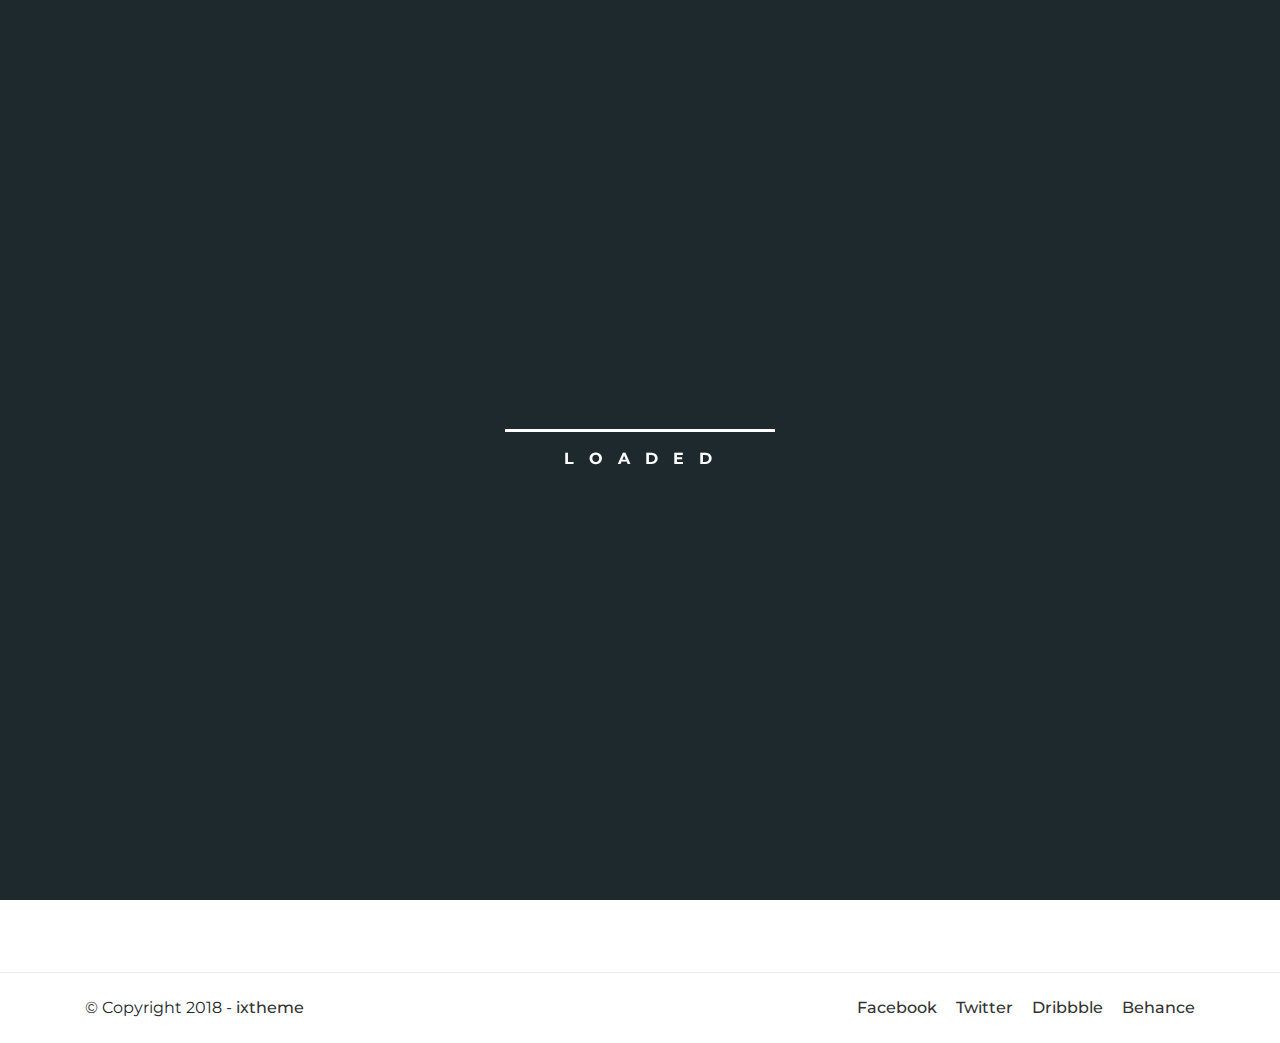
<file: all_blogs.html>
<!DOCTYPE html>
<html lang="en">

<!-- Added by HTTrack --><meta http-equiv="content-type" content="text/html;charset=UTF-8" /><!-- /Added by HTTrack -->
<head>
    <!-- Required meta tags -->
    <meta charset="utf-8">
    <meta name="viewport" content="width=device-width, initial-scale=1, shrink-to-fit=no">
    <meta name="description" content="qrop - Creative Personal Portfolio Template.">
    <meta name="keywords" content="Portfolio, Personal, Creative, Qrop, Html Template, Portfolio Template">
    <meta name="author" content="ixTheme">
    <meta http-equiv="x-ua-compatible" content="ie=edge">

    <!-- favicon -->
    <link rel="icon" type="image/png" href="img/favicon.png" />
    <!-- title -->
    <title>qrop - Creative Personal Portfolio Template.</title>
    <!-- =====================================
    ============   ALL CSS HERE   ============
    ====================================== -->
    <!-- Bootstrap CSS -->
    <link rel="stylesheet" href="css/bootstrap.min.css">
    <!-- Mobiriseicons-icons -->
    <link rel="stylesheet" href="css/mobiriseicons.css">
    <!-- Animated-headline -->
    <link rel="stylesheet" href="css/animated-headline.css">
    <!-- MagnificPopup CSS -->
    <link rel="stylesheet" href="css/magnific-popup.css">
    <!-- OwlCarousel CSS -->
    <link rel="stylesheet" href="css/owl.carousel.min.css">
    <!-- Common CSS -->
    <link rel="stylesheet" href="css/common.css">
    <!-- Style CSS -->
    <link rel="stylesheet" href="css/style.css">
    <!-- Responsive CSS -->
    <link rel="stylesheet" href="css/responsive.css">
</head>

<body>
    <!-- begin of preloader -->
    <div class="preloader">
        <div class="line_loader"></div>
        <p>loading</p>
    </div>
    <div class="overlay2"></div>
    <div class="overlay"></div>
    <!-- end of preloader -->

    <!-- begin of main wrapper -->
    <div id="page_top" class="qrop_main">
        <!-- begin of intro wrapper -->
        <div class="qrop_intro_wrap">

            <!-- begin of navbar -->
            <nav>
                <div class="container">
                    <div class="row">
                        <div class="col-lg-9 col-md-6 col-5">
                            <!-- logo -->
                            <a href='index.html'><img class="logo" src="img/logo.png" alt="logo"></a>

                            <ul id="menu">
                                <li><a href='index.html'>about</a></li>
                                <li><a href='index.html'>services</a></li>
                                <li><a href='index.html'>works</a></li>
                                <li><a href='index.html'>blogs</a></li>
                                <li><a href='index.html'>testimonial</a></li>
                                <li class="d-none"><a href='index.html'>say hello</a></li>
                            </ul>
                        </div>
                        <div class="col-lg-3 col-md-6 col-7 text-right">
                            <a class='qrop_btn' href='index.html'>Say Hello</a>

                            <!-- mobile menu button -->
                            <div class="mobile_menu_btn">
                                <span class="mbri-menu"></span>
                            </div>
                        </div>
                    </div>
                </div>
            </nav>
            <!-- end of navbar -->
        </div>
        <!-- end of intro wrapper -->

        <!-- begin of blogs wrapper -->
        <div id="qrop_blogs" class="qrop_blogs section_single_padding">
            <div class="container">
                <div class="row">
                    <div class="col-md-3">
                        <h2 class="section_title">
                            <span>All</span><br>
                            <span>Blogs</span>
                        </h2>
                    </div>
                    <div class="col-md-9">
                        <div class="row">
                            <!-- blog single item -->
                            <div class="col-lg-4 col-md-6">
                                <div class="blog_item mb-40">
                                    <div class="blog_img">
                                        <img class="img-fluid" src="img/blog_01.jpg" alt="">
                                    </div>
                                    <div class="blog_item_info">
                                        <h4>Lorem sit amet consec tetur adipisi cinge.</h4>
                                        <p>A ignismos veniam nihil conse quatur sit moltia maiores sint.</p>
                                        <a href='blog_single.html'>Read More</a>
                                    </div>
                                </div>
                            </div>
                            
                            <!-- blog single item -->
                            <div class="col-lg-4 col-md-6">
                                <div class="blog_item mb-40">
                                    <div class="blog_img">
                                        <img class="img-fluid" src="img/blog_02.jpg" alt="">
                                    </div>
                                    <div class="blog_item_info">
                                        <h4>Pagni oerspin ciatinse veniet elid bendi.</h4>
                                        <p>It's a nissimos ectetur adipisi cinge mollitia maiores sint.</p>
                                        <a href='blog_single.html'>Read More</a>
                                    </div>
                                </div>
                            </div>
                            
                            <!-- blog single item -->
                            <div class="col-lg-4 col-md-6">
                                <div class="blog_item mb-40">
                                    <div class="blog_img">
                                        <img class="img-fluid" src="img/blog_03.jpg" alt="">
                                    </div>
                                    <div class="blog_item_info">
                                        <h4>Necessitati sit busaneo voluptas amit auto.</h4>
                                        <p>It is gsimos veniam nihil conse quatur sit mollitia maies sint.</p>
                                        <a href='blog_single.html'>Read More</a>
                                    </div>
                                </div>
                            </div>

                            <!-- blog single item -->
                            <div class="col-lg-4 col-md-6">
                                <div class="blog_item mb-40">
                                    <div class="blog_img">
                                        <img class="img-fluid" src="img/blog_04.jpg" alt="">
                                    </div>
                                    <div class="blog_item_info">
                                        <h4>Lorem sit amet consec tetur adipisi cinge.</h4>
                                        <p>A ignismos veniam nihil conse quatur sit moltia maiores sint.</p>
                                        <a href='blog_single.html'>Read More</a>
                                    </div>
                                </div>
                            </div>
                            
                            <!-- blog single item -->
                            <div class="col-lg-4 col-md-6">
                                <div class="blog_item mb-40">
                                    <div class="blog_img">
                                        <img class="img-fluid" src="img/blog_05.jpg" alt="">
                                    </div>
                                    <div class="blog_item_info">
                                        <h4>Pagni oerspin ciatinse veniet elid bendi.</h4>
                                        <p>It's a nissimos ectetur adipisi cinge mollitia maiores sint.</p>
                                        <a href='blog_single.html'>Read More</a>
                                    </div>
                                </div>
                            </div>
                            
                            <!-- blog single item -->
                            <div class="col-lg-4 col-md-6">
                                <div class="blog_item mb-40">
                                    <div class="blog_img">
                                        <img class="img-fluid" src="img/blog_06.jpg" alt="">
                                    </div>
                                    <div class="blog_item_info">
                                        <h4>Necessitati sit busaneo voluptas amit auto.</h4>
                                        <p>It is gsimos veniam nihil conse quatur sit mollitia maies sint.</p>
                                        <a href='blog_single.html'>Read More</a>
                                    </div>
                                </div>
                            </div>
                        </div>
                    </div>
                </div>
            </div>
        </div>
        <!-- end of blogs wrapper -->

        <!-- begin of footer -->
        <footer>
            <div class="container">
                <div class="row">
                    <div class="col-md-5 col-sm-12">
                        <p>&copy; Copyright 2018 - <a href="https://themeforest.net/user/ixtheme" target="_blank">ixtheme</a></p>
                    </div>
                    <div class="col-md-7 col-sm-12">
                        <ul class="footer_nav">
                            <li><a href="#">Facebook</a></li>
                            <li><a href="#">Twitter</a></li>
                            <li><a href="#">Dribbble</a></li>
                            <li><a href="#">Behance</a></li>
                        </ul>
                    </div>
                </div>
            </div>
        </footer>
        <!-- end of footer -->

    </div>
    <!-- end of main wrapper -->


    <!-- =====================================
    ============   ALL JS HERE   ============
    ====================================== -->
    <!-- jQuery JS -->
    <script src="js/jquery-3.3.1.min.js"></script>
    <!-- Plugins JS -->
    <script src="js/plugins.js"></script>
    <!-- Main JS -->
    <script src="js/main.js"></script>
</body>

</html>
</file>
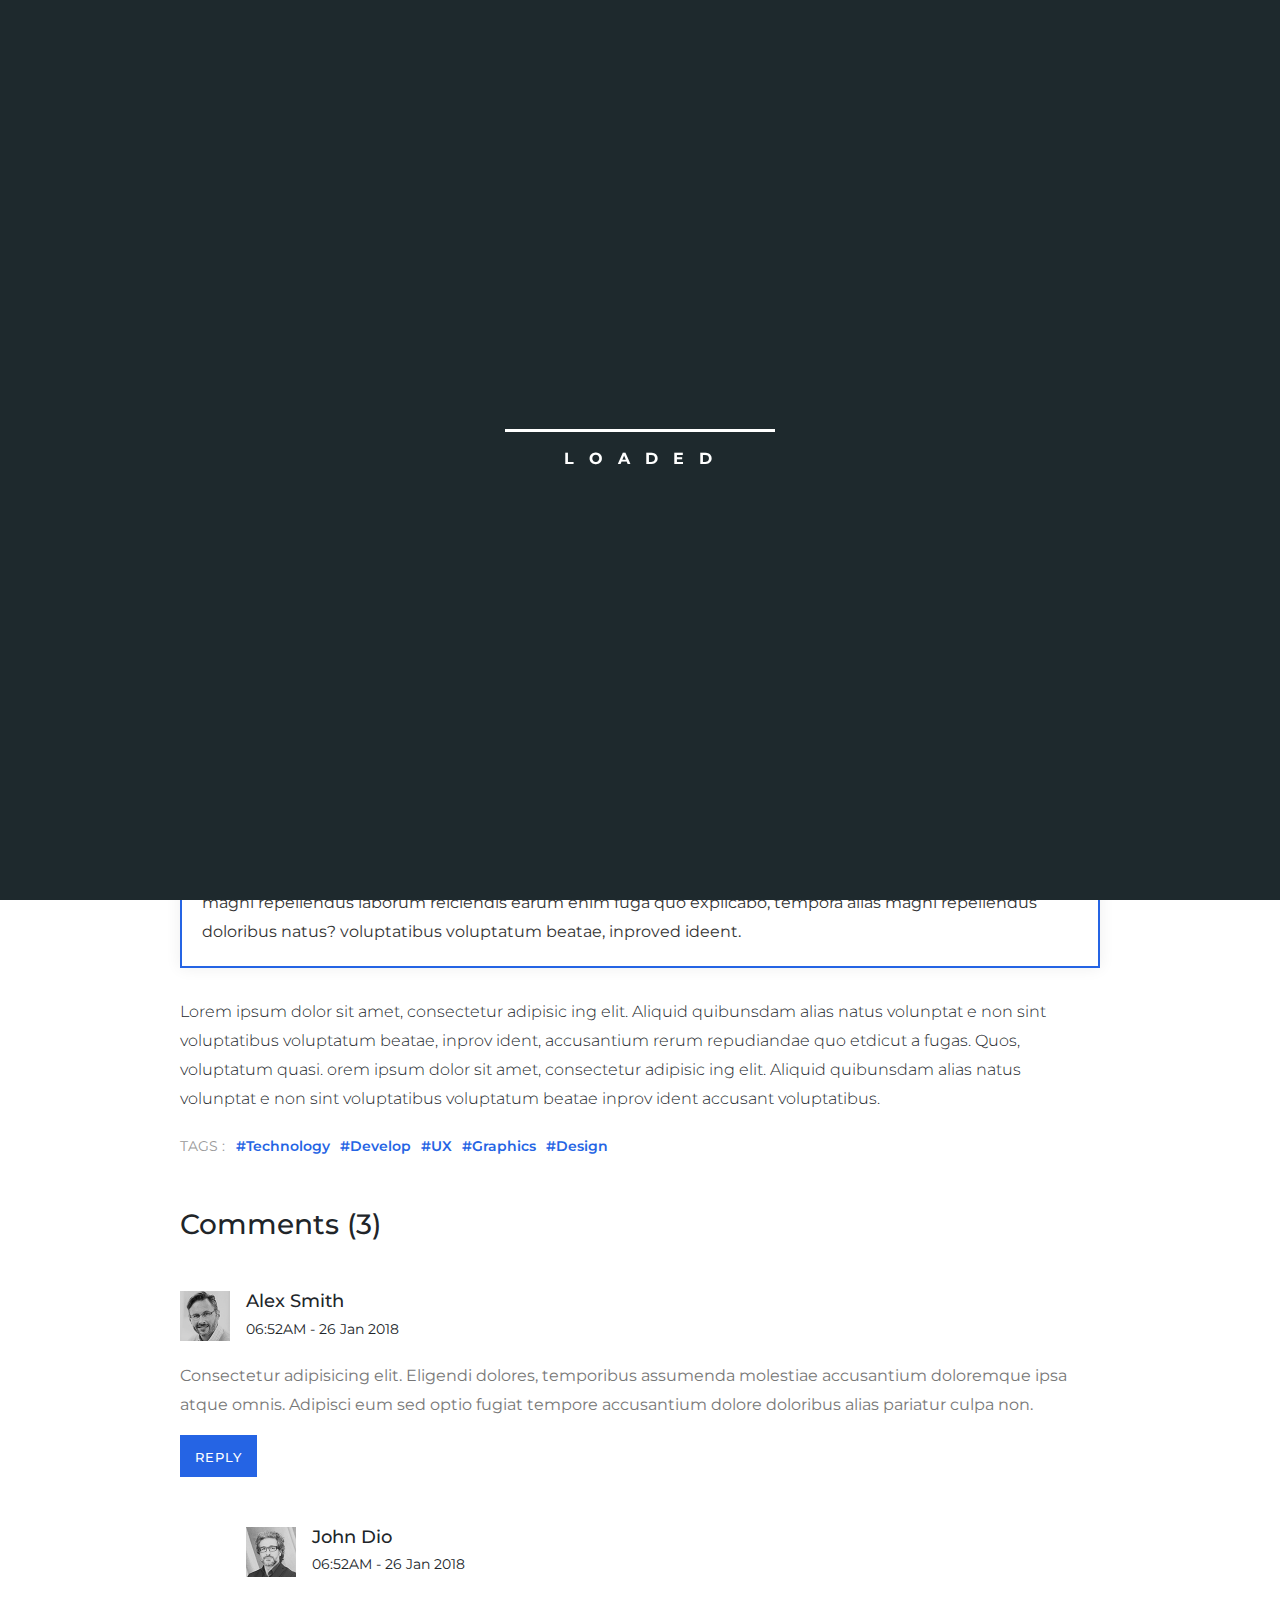
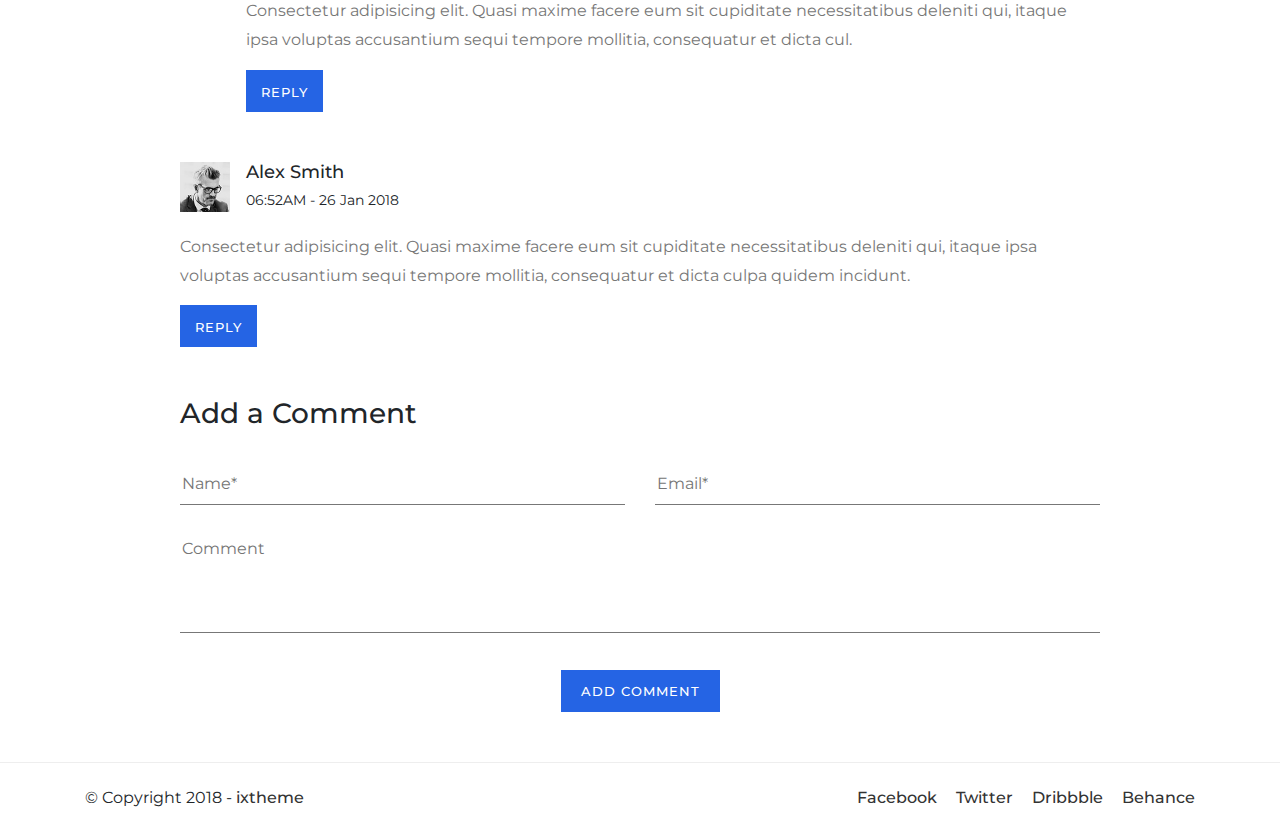
<file: blog_single.html>
<!DOCTYPE html>
<html lang="en">

<!-- Added by HTTrack --><meta http-equiv="content-type" content="text/html;charset=UTF-8" /><!-- /Added by HTTrack -->
<head>
    <!-- Required meta tags -->
    <meta charset="utf-8">
    <meta name="viewport" content="width=device-width, initial-scale=1, shrink-to-fit=no">
    <meta name="description" content="qrop - Creative Personal Portfolio Template.">
    <meta name="keywords" content="Portfolio, Personal, Creative, Qrop, Html Template, Portfolio Template">
    <meta name="author" content="ixTheme">
    <meta http-equiv="x-ua-compatible" content="ie=edge">

    <!-- favicon -->
    <link rel="icon" type="image/png" href="img/favicon.png" />
    <!-- title -->
    <title>qrop - Creative Personal Portfolio Template.</title>
    <!-- =====================================
    ============   ALL CSS HERE   ============
    ====================================== -->
    <!-- Bootstrap CSS -->
    <link rel="stylesheet" href="css/bootstrap.min.css">
    <!-- Mobiriseicons-icons -->
    <link rel="stylesheet" href="css/mobiriseicons.css">
    <!-- Animate CSS -->
    <link rel="stylesheet" href="css/animate.min.css">
    <!-- Animated-headline -->
    <link rel="stylesheet" href="css/animated-headline.css">
    <!-- MagnificPopup CSS -->
    <link rel="stylesheet" href="css/magnific-popup.css">
    <!-- OwlCarousel CSS -->
    <link rel="stylesheet" href="css/owl.carousel.min.css">
    <!-- Common CSS -->
    <link rel="stylesheet" href="css/common.css">
    <!-- Style CSS -->
    <link rel="stylesheet" href="css/style.css">
    <!-- Responsive CSS -->
    <link rel="stylesheet" href="css/responsive.css">
</head>

<body>
    <!-- begin of preloader -->
    <div class="preloader">
        <div class="line_loader"></div>
        <p>loading</p>
    </div>
    <div class="overlay2"></div>
    <div class="overlay"></div>
    <!-- end of preloader -->

    <!-- begin of main wrapper -->
    <div id="page_top" class="qrop_main">
        <!-- begin of intro wrapper -->
        <div class="qrop_intro_wrap">

            <!-- begin of navbar -->
            <nav>
                <div class="container">
                    <div class="row">
                        <div class="col-lg-9 col-md-6 col-5">
                            <!-- logo -->
                            <a href='index.html'><img class="logo" src="img/logo.png" alt="logo"></a>

                            <ul id="menu">
                                <li><a href='index.html'>about</a></li>
                                <li><a href='index.html'>services</a></li>
                                <li><a href='index.html'>works</a></li>
                                <li><a href='index.html'>blogs</a></li>
                                <li><a href='index.html'>testimonial</a></li>
                                <li class="d-none"><a href='index.html'>say hello</a></li>
                            </ul>
                        </div>
                        <div class="col-lg-3 col-md-6 col-7 text-right">
                            <a class='qrop_btn' href='index.html'>Say Hello</a>

                            <!-- mobile menu button -->
                            <div class="mobile_menu_btn">
                                <span class="mbri-menu"></span>
                            </div>
                        </div>
                    </div>
                </div>
            </nav>
            <!-- end of navbar -->
        </div>
        <!-- end of intro wrapper -->

        <!-- begin of blogs wrapper -->
        <div id="qrop_blogs" class="qrop_blogs section_single_padding">
            <div class="single_blog_details">
                <div class="container">
                    <div class="row justify-content-center">
                        <div class="col-lg-10 col-md-12">
                            <h2 class="single_blog_title">Nam ipsum cumque tenetur incidunt erendis.</h2>
                            <div class="blog_info">
                                <p><span class="mbri-file"></span>Technology</p>
                                <p><span class="mbri-chat"></span>3 Comments</p>
                            </div>
                        </div>
                    </div>
                </div>
                <div class="container">
                    <div class="row justify-content-center">
                        <div class="col-lg-10 col-md-12">
                            <img class="blog_single_img img-fluid" src="img/blog_single.jpg" alt="">
                        </div>
                    </div>
                </div>
                <div class="container">
                    <div class="row justify-content-center">
                        <div class="col-lg-10 col-md-12">
                            <div class="single_blog_details">
                                <p class="blog_text_head">Mona ipsum dolor sit amet consectetur adipisicing elit. Itaque est asperiores numquam earum maxime cum. Earum itaque quos tempora numquam, adipisci doloribus voluptatem accusamus, sit ducimus quis quibusdam eum aspernatur! consectetur adipisicing elit. Nam ipsum quis, cumque tenetur incidunt perferendis architecto. Ipsam tempora fugit quae nesciunt dignissimo.</p>
                                <p class="blog_text_block">Consectetur adipisicing elit. Debitis, dolorum sint voluptatibus pariatur minima nisi minus dicta tempora alias magni repellendus laborum reiciendis earum enim fuga quo explicabo, tempora alias magni repellendus doloribus natus? voluptatibus voluptatum beatae, inproved ideent.</p>
                                <p class="font-weight-light">Lorem ipsum dolor sit amet, consectetur adipisic ing elit. Aliquid quibunsdam alias natus volunptat e non sint voluptatibus voluptatum beatae, inprov ident, accusantium rerum repudiandae quo etdicut a fugas. Quos, voluptatum quasi. orem ipsum dolor sit amet, consectetur adipisic ing elit. Aliquid quibunsdam alias natus volunptat e non sint voluptatibus voluptatum beatae inprov ident accusant voluptatibus.</p>
                                <div class="blog_tags">
                                    <ul>
                                        <li>Tags :</li>
                                        <li><a href="#">#Technology</a></li>
                                        <li><a href="#">#Develop</a></li>
                                        <li><a href="#">#UX</a></li>
                                        <li><a href="#">#Graphics</a></li>
                                        <li><a href="#">#Design</a></li>
                                    </ul>
                                </div>
                                <div class="blog_comments">
                                    <h3>Comments (3)</h3>
                                    <div class="media">
                                        <img class="mr-3" src="img/blog_user_01.jpg" alt="">
                                        <div class="media-body">
                                            <h5 class="comment_author">Alex Smith</h5>
                                            <p class="comment_info">06:52AM - 26 Jan 2018</p>
                                            <p class="full_comment">Consectetur adipisicing elit. Eligendi dolores, temporibus assumenda molestiae accusantium doloremque ipsa atque omnis. Adipisci eum sed optio fugiat tempore accusantium dolore doloribus alias pariatur culpa non.
                                                <br> <a class="qrop_btn" href="#">Reply</a>
                                            </p>
        
                                            <div class="media">
                                                <img class="mr-3" src="img/blog_user_02.jpg" alt="">
                                                <div class="media-body">
                                                    <h5 class="comment_author">John Dio</h5>
                                                    <p class="comment_info">06:52AM - 26 Jan 2018</p>
                                                    <p class="full_comment">Consectetur adipisicing elit. Quasi maxime facere eum sit cupiditate necessitatibus deleniti qui, itaque ipsa voluptas accusantium sequi tempore mollitia, consequatur et dicta cul.
                                                        <br> <a class="qrop_btn" href="#">Reply</a>
                                                    </p>
                                                </div>
                                            </div>
                                        </div>
                                    </div>
                                    <div class="media">
                                        <img class="mr-3" src="img/blog_user_03.jpg" alt="">
                                        <div class="media-body">
                                            <h5 class="comment_author">Alex Smith</h5>
                                            <p class="comment_info">06:52AM - 26 Jan 2018</p>
                                            <p class="full_comment">Consectetur adipisicing elit. Quasi maxime facere eum sit cupiditate necessitatibus deleniti qui, itaque ipsa voluptas accusantium sequi tempore mollitia, consequatur et dicta culpa quidem incidunt.
                                                <br> <a class="qrop_btn" href="#">Reply</a>
                                            </p>
                                        </div>
                                    </div>
                                </div>
                                <div class="blog_comments">
                                    <h3>Add a Comment</h3>

                                    <div class="space-40"></div>

                                    <form action="#">
                                        <div class="row">
                                            <div class="col-md-6">
                                                <input class="input_fild" type="text" name="name" placeholder="Name*">
                                            </div>
                                            <div class="col-md-6">
                                                <input class="input_fild" type="email" name="email" placeholder="Email*">
                                            </div>
                                            <div class="col-md-12">
                                                <textarea class="input_fild" name="comment" placeholder="Comment"></textarea>
                                            </div>
                                            <div class="col-md-12 text-center">
                                                <button class="qrop_btn">Add Comment <span class="ti-angle-right"></span></button>
                                            </div>
                                        </div>
                                    </form>
                                </div>
                            </div>
                        </div>
                    </div>
                </div>
            </div>
        </div>
        <!-- end of blogs wrapper -->

        <!-- begin of footer -->
        <footer>
            <div class="container">
                <div class="row">
                    <div class="col-md-5 col-sm-12">
                        <p>&copy; Copyright 2018 - <a href="https://themeforest.net/user/ixtheme" target="_blank">ixtheme</a></p>
                    </div>
                    <div class="col-md-7 col-sm-12">
                        <ul class="footer_nav">
                            <li><a href="#">Facebook</a></li>
                            <li><a href="#">Twitter</a></li>
                            <li><a href="#">Dribbble</a></li>
                            <li><a href="#">Behance</a></li>
                        </ul>
                    </div>
                </div>
            </div>
        </footer>
        <!-- end of footer -->

    </div>
    <!-- end of main wrapper -->


    <!-- =====================================
    ============   ALL JS HERE   ============
    ====================================== -->
    <!-- jQuery JS -->
    <script src="js/jquery-3.3.1.min.js"></script>
    <!-- Plugins JS -->
    <script src="js/plugins.js"></script>
    <!-- Main JS -->
    <script src="js/main.js"></script>
</body>

</html>
</file>
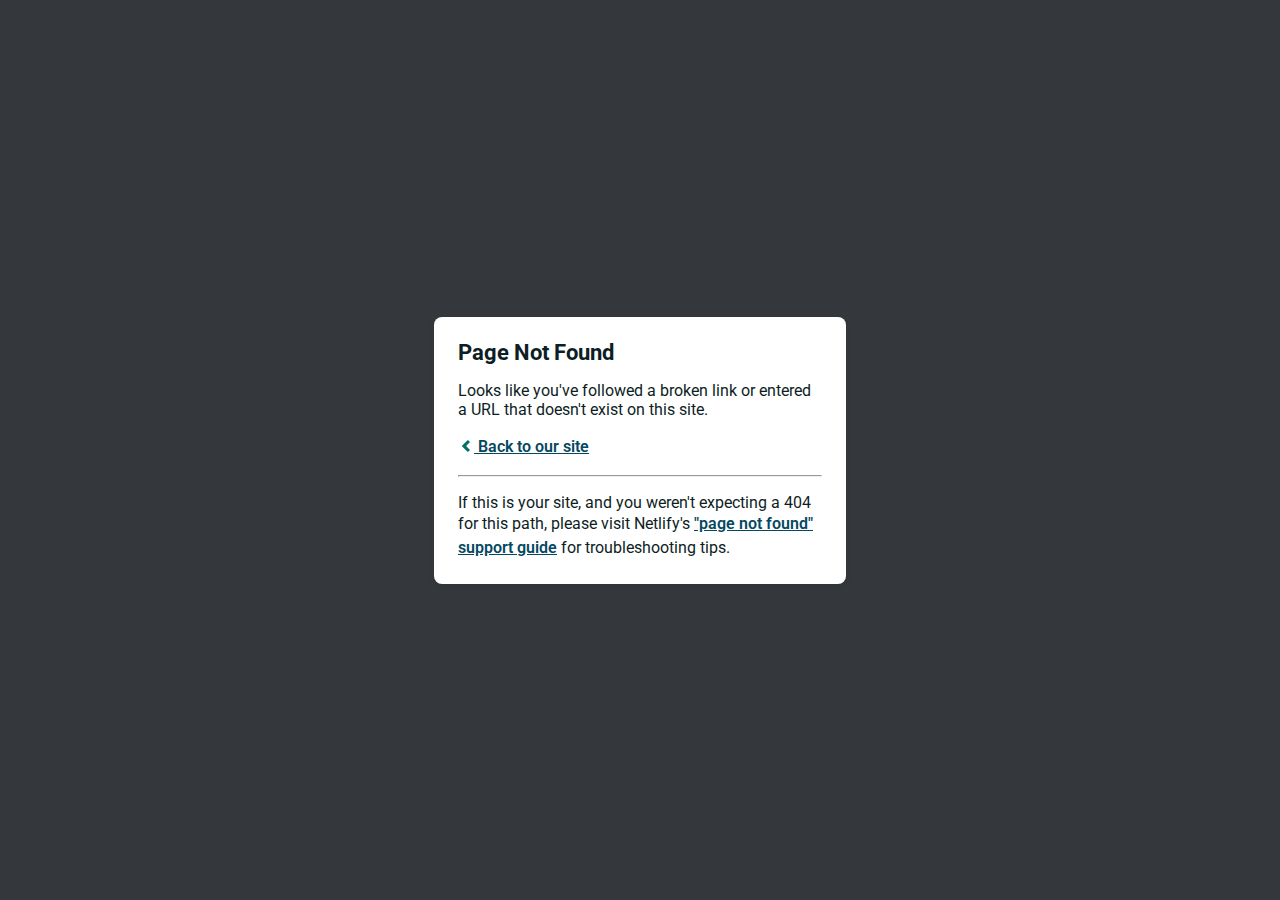
<file: css/owl.video.play.html>
<!DOCTYPE html>
<html>
  <head>
    <meta charset="utf-8">
    <meta name="viewport" content="width=device-width, initial-scale=1.0, maximum-scale=1.0, user-scalable=no">

    <title>Page Not Found</title>
    <link href='https://fonts.googleapis.com/css?family=Roboto:400,700&subset=latin,latin-ext' rel='stylesheet' type='text/css'>
    <style>
    body {
      font-family: -apple-system, BlinkMacSystemFont, "Segoe UI", Roboto, Helvetica, Arial, sans-serif, "Apple Color Emoji", "Segoe UI Emoji", "Segoe UI Symbol";
      background: rgb(52, 56, 60);
      color: white;
      overflow: hidden;
      margin: 0;
      padding: 0;
    }

    h1 {
      margin: 0;
      font-size: 22px;
      line-height: 24px;
    }

    .main {
      position: relative;
      display: flex;
      flex-direction: column;
      align-items: center;
      justify-content: center;
      height: 100vh;
      width: 100vw;
    }

    .card {
      position: relative;
      display: flex;
      flex-direction: column;
      width: 75%;
      max-width: 364px;
      padding: 24px;
      background: white;
      color: rgb(14, 30, 37);
      border-radius: 8px;
      box-shadow: 0 2px 4px 0 rgba(14, 30, 37, .16);
    }

    a {
      margin: 0;
      font-weight: 600;
      line-height: 24px;
      color: #054861;
    }

    a svg {
      position: relative;
      top: 2px;
    }

    a:hover,
    a:focus {
      text-decoration: none;
    }

    a:hover svg path{
      fill: #007067;
    }

    p:last-of-type {
      margin-bottom: 0;
    }

    </style>
  </head>
  <body>
    <div class="main">
      <div class="card">
        <div class="header">
          <h1>Page Not Found</h1>
        </div>
        <div class="body">
          <p>Looks like you've followed a broken link or entered a URL that doesn't exist on this site.</p>
          <p>
            <a id="back-link" href="/">
              <svg xmlns="http://www.w3.org/2000/svg" width="16" height="16" viewBox="0 0 16 16">
                <path fill="#007067" d="M11.9998836,4.09370803 L8.55809517,7.43294953 C8.23531459,7.74611298 8.23531459,8.25388736 8.55809517,8.56693769 L12,11.9062921 L9.84187871,14 L4.24208544,8.56693751 C3.91930485,8.25388719 3.91930485,7.74611281 4.24208544,7.43294936 L9.84199531,2 L11.9998836,4.09370803 Z"/>
              </svg>
              Back to our site
             </a>
          </p>
          <hr><p>If this is your site, and you weren't expecting a 404 for this path, please visit Netlify's <a href="https://answers.netlify.com/t/support-guide-i-ve-deployed-my-site-but-i-still-see-page-not-found/125?utm_source=404page&utm_campaign=community_tracking">"page not found" support guide</a> for troubleshooting tips.
          </p>
        </div>
      </div>
    </div>
    <script>
      (function() {
        if (document.referrer && document.location.host && document.referrer.match(new RegExp("^https?://" + document.location.host))) {
          document.getElementById("back-link").setAttribute("href", document.referrer);
        }
      })();
    </script>
  </body>
</html>
</file>
<file: css/mobiriseicons.css>
@font-face {
    font-family: 'MobiriseIcons';
    src: url('../fonts/mobirise.eot');
    src: url('../fonts/mobirise.eot') format('embedded-opentype'),
        url('../fonts/mobirise.ttf') format('truetype'),
        url('../fonts/mobirise.woff') format('woff'),
        url('../fonts/mobirise.svg') format('svg');
    font-weight: normal;
    font-style: normal;
}

[class^="mbri-"],
[class*=" mbri-"] {
    /* use !important to prevent issues with browser extensions that change fonts */
    font-family: 'MobiriseIcons' !important;
    speak: none;
    font-style: normal;
    font-weight: normal;
    font-variant: normal;
    text-transform: none;
    line-height: 1;
    /* Better Font Rendering =========== */
    -webkit-font-smoothing: antialiased;
    -moz-osx-font-smoothing: grayscale;
}

.mbri-add-submenu:before {
    content: "\e900";
}

.mbri-alert:before {
    content: "\e901";
}

.mbri-align-center:before {
    content: "\e902";
}

.mbri-align-justify:before {
    content: "\e903";
}

.mbri-align-left:before {
    content: "\e904";
}

.mbri-align-right:before {
    content: "\e905";
}

.mbri-android:before {
    content: "\e906";
}

.mbri-apple:before {
    content: "\e907";
}

.mbri-arrow-down:before {
    content: "\e908";
}

.mbri-arrow-next:before {
    content: "\e909";
}

.mbri-arrow-prev:before {
    content: "\e90a";
}

.mbri-arrow-up:before {
    content: "\e90b";
}

.mbri-bold:before {
    content: "\e90c";
}

.mbri-bookmark:before {
    content: "\e90d";
}

.mbri-bootstrap:before {
    content: "\e90e";
}

.mbri-briefcase:before {
    content: "\e90f";
}

.mbri-browse:before {
    content: "\e910";
}

.mbri-bulleted-list:before {
    content: "\e911";
}

.mbri-calendar:before {
    content: "\e912";
}

.mbri-camera:before {
    content: "\e913";
}

.mbri-cart-add:before {
    content: "\e914";
}

.mbri-cart-full:before {
    content: "\e915";
}

.mbri-cash:before {
    content: "\e916";
}

.mbri-change-style:before {
    content: "\e917";
}

.mbri-chat:before {
    content: "\e918";
}

.mbri-clock:before {
    content: "\e919";
}

.mbri-close:before {
    content: "\e91a";
}

.mbri-cloud:before {
    content: "\e91b";
}

.mbri-code:before {
    content: "\e91c";
}

.mbri-contact-form:before {
    content: "\e91d";
}

.mbri-credit-card:before {
    content: "\e91e";
}

.mbri-cursor-click:before {
    content: "\e91f";
}

.mbri-cust-feedback:before {
    content: "\e920";
}

.mbri-database:before {
    content: "\e921";
}

.mbri-delivery:before {
    content: "\e922";
}

.mbri-desktop:before {
    content: "\e923";
}

.mbri-devices:before {
    content: "\e924";
}

.mbri-down:before {
    content: "\e925";
}

.mbri-download:before {
    content: "\e926";
}

.mbri-drag-n-drop:before {
    content: "\e927";
}

.mbri-drag-n-drop2:before {
    content: "\e928";
}

.mbri-edit:before {
    content: "\e929";
}

.mbri-edit2:before {
    content: "\e92a";
}

.mbri-error:before {
    content: "\e92b";
}

.mbri-extension:before {
    content: "\e92c";
}

.mbri-features:before {
    content: "\e92d";
}

.mbri-file:before {
    content: "\e92e";
}

.mbri-flag:before {
    content: "\e92f";
}

.mbri-folder:before {
    content: "\e930";
}

.mbri-gift:before {
    content: "\e931";
}

.mbri-github:before {
    content: "\e932";
}

.mbri-globe-2:before {
    content: "\e933";
}

.mbri-globe:before {
    content: "\e934";
}

.mbri-growing-chart:before {
    content: "\e935";
}

.mbri-hearth:before {
    content: "\e936";
}

.mbri-help:before {
    content: "\e937";
}

.mbri-home:before {
    content: "\e938";
}

.mbri-hot-cup:before {
    content: "\e939";
}

.mbri-idea:before {
    content: "\e93a";
}

.mbri-image-gallery:before {
    content: "\e93b";
}

.mbri-image-slider:before {
    content: "\e93c";
}

.mbri-info:before {
    content: "\e93d";
}

.mbri-italic:before {
    content: "\e93e";
}

.mbri-key:before {
    content: "\e93f";
}

.mbri-laptop:before {
    content: "\e940";
}

.mbri-layers:before {
    content: "\e941";
}

.mbri-left-right:before {
    content: "\e942";
}

.mbri-left:before {
    content: "\e943";
}

.mbri-letter:before {
    content: "\e944";
}

.mbri-like:before {
    content: "\e945";
}

.mbri-link:before {
    content: "\e946";
}

.mbri-lock:before {
    content: "\e947";
}

.mbri-login:before {
    content: "\e948";
}

.mbri-logout:before {
    content: "\e949";
}

.mbri-magic-stick:before {
    content: "\e94a";
}

.mbri-map-pin:before {
    content: "\e94b";
}

.mbri-menu:before {
    content: "\e94c";
}

.mbri-mobile:before {
    content: "\e94d";
}

.mbri-mobile2:before {
    content: "\e94e";
}

.mbri-mobirise:before {
    content: "\e94f";
}

.mbri-more-horizontal:before {
    content: "\e950";
}

.mbri-more-vertical:before {
    content: "\e951";
}

.mbri-music:before {
    content: "\e952";
}

.mbri-new-file:before {
    content: "\e953";
}

.mbri-numbered-list:before {
    content: "\e954";
}

.mbri-opened-folder:before {
    content: "\e955";
}

.mbri-pages:before {
    content: "\e956";
}

.mbri-paper-plane:before {
    content: "\e957";
}

.mbri-paperclip:before {
    content: "\e958";
}

.mbri-photo:before {
    content: "\e959";
}

.mbri-photos:before {
    content: "\e95a";
}

.mbri-pin:before {
    content: "\e95b";
}

.mbri-play:before {
    content: "\e95c";
}

.mbri-plus:before {
    content: "\e95d";
}

.mbri-preview:before {
    content: "\e95e";
}

.mbri-print:before {
    content: "\e95f";
}

.mbri-protect:before {
    content: "\e960";
}

.mbri-question:before {
    content: "\e961";
}

.mbri-quote-left:before {
    content: "\e962";
}

.mbri-quote-right:before {
    content: "\e963";
}

.mbri-redo:before {
    content: "\e964";
}

.mbri-refresh:before {
    content: "\e965";
}

.mbri-responsive:before {
    content: "\e966";
}

.mbri-right:before {
    content: "\e967";
}

.mbri-rocket:before {
    content: "\e968";
}

.mbri-sad-face:before {
    content: "\e969";
}

.mbri-sale:before {
    content: "\e96a";
}

.mbri-save:before {
    content: "\e96b";
}

.mbri-search:before {
    content: "\e96c";
}

.mbri-setting:before {
    content: "\e96d";
}

.mbri-setting2:before {
    content: "\e96e";
}

.mbri-setting3:before {
    content: "\e96f";
}

.mbri-share:before {
    content: "\e970";
}

.mbri-shopping-bag:before {
    content: "\e971";
}

.mbri-shopping-basket:before {
    content: "\e972";
}

.mbri-shopping-cart:before {
    content: "\e973";
}

.mbri-sites:before {
    content: "\e974";
}

.mbri-smile-face:before {
    content: "\e975";
}

.mbri-speed:before {
    content: "\e976";
}

.mbri-star:before {
    content: "\e977";
}

.mbri-success:before {
    content: "\e978";
}

.mbri-sun:before {
    content: "\e979";
}

.mbri-sun2:before {
    content: "\e97a";
}

.mbri-tablet-vertical:before {
    content: "\e97b";
}

.mbri-tablet:before {
    content: "\e97c";
}

.mbri-target:before {
    content: "\e97d";
}

.mbri-timer:before {
    content: "\e97e";
}

.mbri-to-ftp:before {
    content: "\e97f";
}

.mbri-to-local-drive:before {
    content: "\e980";
}

.mbri-touch-swipe:before {
    content: "\e981";
}

.mbri-touch:before {
    content: "\e982";
}

.mbri-trash:before {
    content: "\e983";
}

.mbri-underline:before {
    content: "\e984";
}

.mbri-undo:before {
    content: "\e985";
}

.mbri-unlink:before {
    content: "\e986";
}

.mbri-unlock:before {
    content: "\e987";
}

.mbri-up-down:before {
    content: "\e988";
}

.mbri-up:before {
    content: "\e989";
}

.mbri-update:before {
    content: "\e98a";
}

.mbri-upload:before {
    content: "\e98b";
}

.mbri-user:before {
    content: "\e98c";
}

.mbri-user2:before {
    content: "\e98d";
}

.mbri-users:before {
    content: "\e98e";
}

.mbri-video-play:before {
    content: "\e98f";
}

.mbri-video:before {
    content: "\e990";
}

.mbri-watch:before {
    content: "\e991";
}

.mbri-website-theme:before {
    content: "\e992";
}

.mbri-wifi:before {
    content: "\e993";
}

.mbri-windows:before {
    content: "\e994";
}

.mbri-zoom-out:before {
    content: "\e995";
}
</file>
<file: css/common.css>
/*==============================================================================

 * Template Name: qrop - Personal Portfolio Template.
 * Template URI: 
 * Author: ixTheme
 * Description: Responsive HTML5 Template
 * Version: 1.0
 * Copyright 2018 ixTheme

==============================================================================*/

/* google font */
@import url('https://fonts.googleapis.com/css?family=Montserrat:400,500,600,700');

html,
body {
    height: 100%;
}

body {
    font-family: 'Montserrat', sans-serif;
    font-size: 16px;
}

p,
h1,
h2,
h3,
h4,
h5,
h6 {
    margin: 0;
    padding: 0;
}

a {
    outline: 0;
    transition: .3s;
    -webkit-transition: .3s;
    -moz-transition: .3s;
    -ms-transition: .3s;
    -o-transition: .3s;
}

a:hover {
    text-decoration: none;
}

.section_padding {
	padding: 70px 0;
}

.section_single_padding {
	padding-top: 180px;
	padding-bottom: 50px;
}

.space-10{
    height: 10px;
}

.space-20{
    height: 20px;
}

.space-30{
    height: 30px;
}

.space-40{
    height: 40px;
}

.space-50{
    height: 50px;
}

.space-60{
    height: 60px;
}

.space-70{
    height: 70px;
}

.space-80{
    height: 80px;
}

.space-90{
    height: 90px;
}

.space-100{
    height: 100px;
}

.mb-40{
	margin-bottom: 40px;
}

.ml_zero {
    margin-left: 0px;
}

.section_title {
	font-size: 38px;
	font-weight: 700;
}

.section_subtitle {
	text-transform: lowercase;
	letter-spacing: 2px;
	display: inline-block;
	margin-bottom: 20px;
	padding-top: 12px;
	position: relative;
	color: #888;
	line-height: 150%;
}

.section_subtitle::after,
.section_subtitle::before {
	position: absolute;
	content: "";
	height: 1px;
	width: 79px;
	background: #2564e4;
	left: 0;
	top: 0;
}

.section_subtitle::before {
	background-color: #fff;
	width: 20px;
	z-index: 2;
	left: 16px;
	opacity: .8;
}

/* loader style start */

@-webkit-keyframes text_anim {
    0%   { letter-spacing: 2px }
    100% { letter-spacing: 15px }
}

@-moz-keyframes text_anim {
    0%   { letter-spacing: 2px }
    100% { letter-spacing: 15px }
}

@-o-keyframes text_anim {
    0%   { letter-spacing: 2px }
    100% { letter-spacing: 15px }
}

@keyframes text_anim {
    0%   { letter-spacing: 2px }
    100% { letter-spacing: 15px }
}

.preloader {
	left: 50%;
	top: 50%;
	z-index: 9999;
	position: fixed;
	color: #fff;
	text-align: center;
	text-transform: uppercase;
	font-weight: 700;
	transform: translate(-50%, -50%);
	-webkit-transform: translate(-50%, -50%);
	-moz-transform: translate(-50%, -50%);
	-ms-transform: translate(-50%, -50%);
	-o-transform: translate(-50%, -50%);
	transition: 1s;
	-webkit-transition: 1s;
	-moz-transition: 1s;
	-ms-transition: 1s;
	-o-transition: 1s;
}

.preloader p {
    padding-left: 10px;
    letter-spacing: 15px;
    -webkit-animation: text_anim 1.5s infinite alternate-reverse;
    -moz-animation: text_anim 1.5s infinite alternate-reverse;
    -o-animation: text_anim 1.5s infinite alternate-reverse;
    animation: text_anim 1.5s infinite alternate-reverse;
}

.preloader p.loaded {
    padding-left: 10px;
    -webkit-animation: none;
    -moz-animation: none;
    -o-animation: none;
    animation: none;
}

.preloader_hide {
    top: 25%;
    opacity: 0;
	visibility: hidden;
}

.line_loader {
	height: 3px;
	width: 270px;
	background-color: #55656b;
	position: relative;
	margin-bottom: 15px;
	overflow: hidden;
}

@-webkit-keyframes line_anim {
    0%   { width:0%; right:0 }
    50%   { width:100%; right:0 }
    100% { width:0%; right:100% }
}

@-moz-keyframes line_anim {
    0%   { width:0%; right:0 }
    50%   { width:100%; right:0 }
    100% { width:0%; right:100% }
}

@-o-keyframes line_anim {
    0%   { width:0%; right:0 }
    50%   { width:100%; right:0 }
    100% { width:0%; right:100% }
}

@keyframes line_anim {
    0%   { width:0%; right:0 }
    50%   { width:100%; right:0 }
    100% { width:0%; right:100% }
}

.line_loader::after {
    position: absolute;
    content: "";
    height: 100%;
    width: 0;
    background-color: #fff;
    -webkit-animation: line_anim 1.5s infinite reverse;
    -moz-animation: line_anim 1.5s infinite reverse;
    -o-animation: line_anim 1.5s infinite reverse;
    animation: line_anim 1.5s infinite reverse;
}

.line_loader.loaded::after {
    width: 100%;
    right: 0;
    background-color: #fff;
    -webkit-animation: none;
    -moz-animation: none;
    -o-animation: none;
    animation: none;
    transition: .3s;
    -webkit-transition: .3s;
    -moz-transition: .3s;
    -ms-transition: .3s;
    -o-transition: .3s;
}

.overlay2,
.overlay {
    position: fixed;
    height: 100%;
    width: 100%;
    top: 0;
    left: 0;
    z-index: 999;
    transition: .3s;
}

.change {
    position: fixed;
}

.overlay::before,
.overlay::after {
    position: absolute;
    content: "";
    height: 100%;
    width: 100%;
    top: 0;
    left: 0;
    background-color: #1e292d;
    transition: 1s;
    z-index: 9995;
}

.overlay::before {
    background-color: #2a373c;
    transition-delay: .2s;
    z-index: 9994;
}

.overlay2::after {
    position: absolute;
    content: "";
    height: 100%;
    width: 100%;
    top: 0;
    left: 0;
    background-color: #404b50;
    transition: 1s;
    transition-delay: .4s;
    z-index: 9993;
}

.overlay.change::before,
.overlay.change::after,
.overlay2.change::after {
    height: 0%;
}

/* loader style end */

/* reveal-text start */

.reveal-text,
.reveal-text::after {
	-webkit-animation-iteration-count: 1;
	animation-iteration-count: 1;
	-webkit-animation-duration: 800ms;
	animation-duration: 800ms;
	-webkit-animation-fill-mode: both;
	animation-fill-mode: both;
	-webkit-animation-timing-function: cubic-bezier(0.0, 0.0, 0.2, 1);
	animation-timing-function: cubic-bezier(0.0, 0.0, 0.2, 1);
}

.reveal-trigger {
    opacity: 0;
}

.reveal-text {
	position: relative;
	display: inline-block;
	opacity:1;
	-webkit-animation-name: reveal-text;
	animation-name: reveal-text;
	
}

.reveal-text::after {
	content: "";
	position: absolute;
	z-index: 999;
	top: 0;
	left: 0;
	right: 0;
	bottom: 0;
	background-color: #2564e4;
	-webkit-transform: scaleX(0);
	transform: scaleX(0);
	-webkit-transform-origin: 0 50%;
	transform-origin: 0 50%;
	pointer-events: none;
	-webkit-animation-name: revealer-text;
    animation-name: revealer-text;
}


@-webkit-keyframes reveal-text {
	from {
		-webkit-clip-path: inset(0 100% 0 0);
		clip-path: inset(0 100% 0 0);
	}
	to {
		-webkit-clip-path: inset(0 0 0 0);
		clip-path: inset(0 0 0 0);
	}
}


@keyframes reveal-text {
	from {
		-webkit-clip-path: inset(0 100% 0 0);
		clip-path: inset(0 100% 0 0);
	}
	to {
		-webkit-clip-path: inset(0 0 0 0);
		clip-path: inset(0 0 0 0);
	}
}


@-webkit-keyframes revealer-text {
	
	0%, 50% {
		-webkit-transform-origin: 0 50%;
		transform-origin: 0 50%;
	}
	
	60%, 100% {
		-webkit-transform-origin: 100% 50%;
		transform-origin: 100% 50%;		
	}

	
	60% {
		-webkit-transform: scaleX(1);
		transform: scaleX(1);
	}
	
	100% {
		-webkit-transform: scaleX(0);
		transform: scaleX(0);
	}
}


@keyframes revealer-text {
	
	0%, 50% {
		-webkit-transform-origin: 0 50%;
		transform-origin: 0 50%;
	}
	
	60%, 100% {
		-webkit-transform-origin: 100% 50%;
		transform-origin: 100% 50%;		
	}

	
	60% {
		-webkit-transform: scaleX(1);
		transform: scaleX(1);
	}
	
	100% {
		-webkit-transform: scaleX(0);
		transform: scaleX(0);
	}
}

/* reveal-text end */

/* begin of owl button style */

.owl-nav {
	margin-top: 30px;
}

.owl-nav button {
	outline: 0;
    position: absolute;
    height: 50px;
    width: 50px;
    z-index: 1;
}

.owl-nav button.owl-next {
	left: 60px;
}

.owl-nav button::after {
	position: absolute;
	content: "";
	height: 100%;
	width: 100%;
	top: -1px;
	left: -13px;
	background-color: #eee;
	z-index: -1;
	border-radius: 50%;
	-webkit-border-radius: 50%;
	-moz-border-radius: 50%;
	-ms-border-radius: 50%;
	-o-border-radius: 50%;
	transition: .3s;
	-webkit-transition: .3s;
	-moz-transition: .3s;
	-ms-transition: .3s;
	-o-transition: .3s;
	transform: scale(.5);
	-webkit-transform: scale(.5);
	-moz-transform: scale(.5);
	-ms-transform: scale(.5);
	-o-transform: scale(.5);
}

.owl-nav button.owl-next::after {
    right: auto;
    left: 7px;
}

.owl-nav button:hover::after{
	background-color: #2564e4;
    transform: scale(.8);
    -webkit-transform: scale(.8);
    -moz-transform: scale(.8);
    -ms-transform: scale(.8);
    -o-transform: scale(.8);
}

.owl-nav button span {
    color: #000;
	font-size: 23px;
	display: block;
	width: 44px;
    transition: .3s;
    -webkit-transition: .3s;
    -moz-transition: .3s;
    -ms-transition: .3s;
    -o-transition: .3s;
}

.owl-nav button:hover span {
    color: #fff;
}

.owl-nav button.disabled {
	cursor: not-allowed !important;
}

.owl-nav button.disabled::after,
.owl-nav button.disabled:hover::after{
    background-color: #eee;
    transform: scale(.4);
    -webkit-transform: scale(.4);
    -moz-transform: scale(.4);
    -ms-transform: scale(.4);
    -o-transform: scale(.4);
}

.owl-nav button.disabled span,
.owl-nav button.disabled:hover span {
    color: #999;
}

/* end of owl button style */

.qrop_blogs .reveal-trigger,
.qrop_testimonial .reveal-trigger,
.qrop_contact .reveal-trigger {
	opacity: 1;
}
</file>
<file: css/style.css>
/*==============================================================================

 * Template Name: qrop - Personal Portfolio Template.
 * Template URI: 
 * Author: ixTheme
 * Description: Responsive HTML5 Template
 * Version: 1.0
 * Copyright 2018 ixTheme


==============================================================================
    
    [Table of contents]
    ===================
	+ begin of about section
	  - education & experience
	  - skills
	+ begin of service section
	+ begin of work section
	+ begin of blog section
	  - begin of blog-single style
	+ begin of testimonial section
	+ begin of contact section
	  - begin of FORM Validation style
	+ begin of footer section

==============================================================================*/
.qrop_btn {
    color: #fff;
    background-color: #2564e4;
    padding: 0 20px;
    font-weight: 500;
    font-size: 13px;
    text-transform: uppercase;
    position: relative;
    z-index: 1;
    letter-spacing: 1px;
    display: inline-block;
    height: 42px;
    line-height: 42px;
}

.qrop_btn:hover {
	color: #fff;
}

.qrop_btn::after {
	position: absolute;
	content: "";
	height: 0;
	width: 100%;
	background-color: #111;
	top: 0;
	left: 0;
	transition: .3s;
	-webkit-transition: .3s;
	-moz-transition: .3s;
	-ms-transition: .3s;
	-o-transition: .3s;
	z-index: -1;
	-webkit-transition-timing-function: cubic-bezier(0.0, 0.0, 0.2, 1);
	transition-timing-function: cubic-bezier(0.0, 0.0, 0.2, 1);
}

.qrop_btn:hover::after {
	height: 100%;
	top: auto;
	bottom: 0;
}

nav {
	height: 90px;
	line-height: 90px;
	position: fixed;
	width: 100%;
	z-index: 888;
	transition: .3s;
	-webkit-transition: .3s;
	-moz-transition: .3s;
	-ms-transition: .3s;
	-o-transition: .3s;
	border-bottom: 1px solid transparent;
}

nav.nav_fixed {
	height: 70px;
	line-height: 70px;
	background: #fff;
	border-bottom: 1px solid #eee;
}

nav ul {
	margin: 0;
	padding: 0;
	list-style: none;
	display: inline-block;
}

nav ul li {
	display: inline-block;
	position: relative;
}

nav ul li::after {
	position: absolute;
	content: "";
	height: 1px;
	width: 0px;
	background-color: #2564e4;
	top: 50%;
	left: 100%;
	opacity: 0;
	transition: .3s;
	-webkit-transition: .3s;
	-moz-transition: .3s;
	-ms-transition: .3s;
	-o-transition: .3s;
	z-index: -1;
}

nav ul li:hover::after,
nav ul li.active::after {
	width: 13px;
	left: 0;
	opacity: 1;
}

nav ul li a {
	color: #000;
	text-transform: capitalize;
	padding: 0 17px;
	display: block;
	font-weight: 600;
}

nav ul li.active a,
nav ul li a:hover {
	color: #2564e4;
}

.mobile_menu_btn {
	display: none;
	transition: .3s;
	-webkit-transition: .3s;
	-moz-transition: .3s;
	-ms-transition: .3s;
	-o-transition: .3s;
}

.logo {
	height: 30px;
	display: inline-block;
	margin-right: 30px;
}

.qrop_intro {
	margin: 170px 0 90px;
}

.qrop_intro h2 {
	font-size: 70px;
	font-weight: 700;
}

.cd-words-wrapper b {
	color: #2564e4;
}

/* begin of about section */

.qrop_about .about_info p {
	font-size: 27px;
	font-weight: 500;
	line-height: 165%;
}

.qrop_about .about_info p span {
	color: #2564e4;
}

/* education & experience */

.education_single h4,
.experience_single h4 {
	font-size: 20px;
	color: #444;
	margin-bottom: 10px;
}

.education_single p,
.experience_single p {
	line-height: 180%;
	color: #777;
}

/* skills */

.skills h5 {
	font-size: 17px;
	color: #444;
	margin-bottom: 8px;
}

.skills .skill_line {
	height: 10px;
	width: 100%;
	background-color: #e4e4e4;
	overflow: hidden;
}

.skills .skill_line .skill_width {
	height: 100%;
	background-color: #2564e4;
}

/* end of about section */
/* begin of service section */

.service_item .service_icon {
	font-size: 45px;
	margin-bottom: 35px;
	position: relative;
	display: inline-block;
}

.service_item .service_icon::after {
	position: absolute;
	content: "";
	height: 25px;
	width: 25px;
	background-color: #d4d4d4;
	left: 25px;
	top: 23px;
	z-index: -1;
	box-shadow: 4px 4px 0 #2564e4;
	transition: .3s;
	-webkit-transition: .3s;
	-moz-transition: .3s;
	-ms-transition: .3s;
	-o-transition: .3s;
}

.service_item:hover .service_icon::after {
	transform: rotateZ(-15deg);
	-webkit-transform: rotateZ(-15deg);
	-moz-transform: rotateZ(-15deg);
	-ms-transform: rotateZ(-15deg);
	-o-transform: rotateZ(-15deg);
}

.service_item h4 {
	color: #444;
	font-size: 20px;
	margin-bottom: 15px;
}

/* end of service section */
/* begin of work section */

.qrop_works {
	padding-bottom: 40px;
}

.work_single_item {
	padding-left: 20px;
	margin-bottom: 30px;
}

.work_image img {
	transition: .3s;
	-webkit-transition: .3s;
	-moz-transition: .3s;
	-ms-transition: .3s;
	-o-transition: .3s;
}

.work_image img:hover {
	filter: opacity(.2);
	-webkit-filter: opacity(.2);
}

.work_item_info h4 {
	font-size: 20px;
	background-color: #fff;
	position: absolute;
	top: 34px;
	opacity: 0;
	visibility: hidden;
	padding: 3px 7px;
	right: 25px;
	box-shadow: -3px 3px 0 #2564e4;
	border: 2px solid #2564e4;
	transition: .3s;
	-webkit-transition: .3s;
	-moz-transition: .3s;
	-ms-transition: .3s;
	-o-transition: .3s;
}

.work_single_item:hover .work_item_info h4 {
	opacity: 1;
	visibility: visible;
	top: 14px;
}

.work_item_info p {
	position: absolute;
	top: 0;
	left: 10px;
	text-transform: uppercase;
	writing-mode: vertical-lr;
	letter-spacing: 1px;
	color: #777;
	font-weight: 500;
	font-size: 15px;
	transition: .3s;
	-webkit-transition: .3s;
	-moz-transition: .3s;
	-ms-transition: .3s;
	-o-transition: .3s;
}

.work_single_item:hover .work_item_info p {
	color: #000;
}

.filter_buttons {
	margin-bottom: 30px;
}

.filter_buttons button {
	border: 0;
	background-color: transparent;
	outline: 0;
	text-transform: uppercase;
	font-weight: 600;
	letter-spacing: 1px;
	font-size: 15px;
	padding: 5px 0;
	margin-right: 15px;
	cursor: pointer;
	color: #888;
	overflow: hidden;
	position: relative;
	transition: .3s;
	-webkit-transition: .3s;
	-moz-transition: .3s;
	-ms-transition: .3s;
	-o-transition: .3s;
}

.filter_buttons button::after {
	position: absolute;
	content: "";
	height: 14px;
	width: 20%;
	top: 10px;
	left: -20%;
	z-index: 1;
	background-color: #4682fa;
}

.filter_buttons button:hover::after {
	width: 100%;
	left: 100%;
	transition: .5s;
	-webkit-transition: .5s;
	-moz-transition: .5s;
	-ms-transition: .5s;
	-o-transition: .5s;
}

.filter_buttons button.btn_active::after {
	display: none;
}

.filter_buttons button:hover{
	color: #000;
}

.filter_buttons button.btn_active {
	color: #2564e4;
}

/* end of work section */
/* begin of blog section */

.blog_item {
	width: 100%;
}

.blog_img {
	overflow: hidden;
}

.blog_img img {
	transition: .3s;
	-webkit-transition: .3s;
	-moz-transition: .3s;
	-ms-transition: .3s;
	-o-transition: .3s;
}

.blog_item:hover .blog_img img {
	filter: brightness(.8);
	-webkit-filter: brightness(.8);
	transform: scale(1.2) rotate(-5deg);
	-webkit-transform: scale(1.2) rotate(-5deg);
	-moz-transform: scale(1.2) rotate(-5deg);
	-ms-transform: scale(1.2) rotate(-5deg);
	-o-transform: scale(1.2) rotate(-5deg);
}

.blog_item_info h4 {
	font-size: 21px;
	margin: 20px 0 10px;
	text-transform: capitalize;
}

.blog_item_info p {
	margin-bottom: 20px;
	color: #777;
}

.blog_item_info a {
	color: #000;
	display: inline-block;
	text-transform: uppercase;
	font-weight: 600;
	font-size: 14px;
	position: relative;
	overflow: hidden;
}

.blog_item_info a:hover {
	color: #2564e4;
}

.blog_item_info a::after {
	position: absolute;
	content: "";
	height: 20px;
	width: 20%;
	top: 0;
	left: -20%;
	z-index: 1;
	background-color: #4682fa;
}

.blog_item_info a:hover::after {
	width: 100%;
	left: 100%;
	transition: .5s;
	-webkit-transition: .5s;
	-moz-transition: .5s;
	-ms-transition: .5s;
	-o-transition: .5s;
}

/* begin of blog-single style */

.single_blog_details .blog_info {
    margin-top: 10px;
}

.blog_info p {
	display: inline-block;
	margin-right: 14px;
	color: #333;
}

.blog_info p span {
	color: #000;
	margin-right: 8px;
}

.single_blog_details .blog_single_img {
    display: inline-block;
    margin: 30px 0;
    border-radius: 2px;
}

.single_blog_details .blog_text_head::first-letter {
    font-size: 60px;
    float: left;
    margin: 7px 7px 0 0;
    color: #2564e4;
    font-weight: 700;
}

.single_blog_details .blog_text_head {
    font-weight: 300;
}

.single_blog_details p {
	line-height: 180%;
}

.blog_text_block {
	padding: 20px;
	outline-offset: -8px;
	margin: 30px 0;
	background-color: #fff;
	box-shadow: 0 0 15px #eee;
	color: #333 !important;
	border: 2px solid #2564e4;
}

.blog_tags {
    margin: 20px 0 40px;
}

.blog_tags ul {
	padding: 0;
	margin: 0;
}

.blog_tags ul li {
    display: inline-block;
    font-size: 14px;
}

.blog_tags li:nth-child(1) {
    margin-right: 7px;
    text-transform: uppercase;
    color: #999;
}

.blog_tags li a {
	color: #2564e4;
	margin-right: 6px;
	font-weight: 600;
}

.blog_tags li a:hover {
    color: #000;
}

.blog_comments {
    margin-top: 50px;
}

.blog_comments img {
	height: 50px;
	width: auto;
}

.comment_author {
    font-family: inherit;
    font-size: 18px;
}

.comment_info {
    font-size: 14px;
    margin-top: 4px;
}

.full_comment {
    margin-left: -66px;
    margin-top: 20px;
    font-size: 16px;
    color: #777 !important;
}

.full_comment a {
	display: inline-block;
	padding: 1px 15px;
	margin-top: 15px;
}

.blog_comments .media {
	margin-top: 50px;
}

.blog_comments button{
	border: 0;
	outline: 0;
	cursor: pointer;
}

/* end of blog-single style */


/* end of blog section */
/* begin of testimonial section */

.testimonial_quote {
	position: relative;
	font-size: 60px;
	text-shadow: 2px 2px 0 #aaa;
	margin-top: 5px;
	margin-bottom: 25px;
	z-index: 1;
}

.testimonial_quote::after {
	position: absolute;
	content: "";
	height: 40px;
	width: 40px;
	background-color: #2564e4;
	border-radius: 50%;
	z-index: -1;
	left: 10px;
	top: 0;
}

.testimonial_item h5 {
	font-size: 18px;
	line-height: 160%;
	margin-bottom: 20px;
}

.testimonial_item p {
	font-weight: 500;
	color: #000;
}

.testimonial_item p span {
	font-size: 15px;
	opacity: .5;
}

/* end of testimonial section */
/* begin of contact section */

.qrop_contact{
	padding-bottom: 100px;
}

.input_fild {
    width: 100%;
    background-color: transparent;
    color: #333;
    margin-bottom: 30px;
    padding-bottom: 8px;
    border: 0;
    border-bottom: 1px solid #777;
    transition: .3s;
    -webkit-transition: .3s;
    -moz-transition: .3s;
    -ms-transition: .3s;
    -o-transition: .3s;
}

.input_fild:focus {
	border: 0;
    border-bottom: 1px solid #2564e4;
}

textarea.input_fild {
    resize: none;
    height: 98px;
}

button.contact_button {
	outline: 0;
	margin-top: 0;
	cursor: pointer;
	border: 0;
	padding: 0 25px;
	text-transform: uppercase;
	font-size: 15px;
	background-color: #2564e4;
	color: #fff;
	letter-spacing: 1px;
	transition: .3s;
	-webkit-transition: .3s;
	-moz-transition: .3s;
	-ms-transition: .3s;
	-o-transition: .3s;
}

button.contact_button:hover {
	color: #fff;
}

/* --  begin of FORM Validation style */

.error {
    color: #e11717;
}

.success {
    color: #14ba3a;
}

.inputEmpty {
    border-color: #e11717;
}

.inputNotEmpty {
    border-color: #fff;
}

.inputEmpty::-webkit-input-placeholder {
    color: #e11717;
    opacity: 1;
}

.inputEmpty::-moz-placeholder {
    color: #e11717;
    opacity: 1;
}

.inputEmpty:-ms-input-placeholder {
    color: #e11717;
    opacity: 1;
}

.inputEmpty:-moz-placeholder {
    color: #e11717;
    opacity: 1;
}

/* end of FORM Validation style */

/* end of contact section */
/* begin of footer section */

footer {
	height: 70px;
	background-color: #fff;
	border-top: 1px solid #eee;
	line-height: 70px;
	position: relative;
	z-index: 999;
}

.footer_nav {
	padding: 0;
	margin: 0;
	text-align: right;
}

.footer_nav li {
	list-style: none;
	display: inline-block;
	margin-left: 15px;
}

footer a {
	color: #333;
	font-weight: 500;
}

footer a:hover {
	color: #2564e4;
}

/* end of footer section */
</file>
<file: css/responsive.css>
/*==============================================================================

 * Template Name: qrop - Personal Portfolio Template.
 * Template URI: 
 * Author: ixTheme
 * Description: Responsive HTML5 Template
 * Version: 1.0
 * Copyright 2018 ixTheme

==============================================================================*/

@media (max-width: 991px) {
    .qrop_intro h2 {
        font-size: 65px;
    }
    .mobile_menu_btn {
        display: inline-block;
        background-color: #2564e4;
        color: #fff;
        height: 42px;
        line-height: 44px;
        width: 42px;
        text-align: center;
        cursor: pointer;
        font-size: 21px;
        position: absolute;
        top: 25px;
        right: 15px;
    }
    .nav_fixed .mobile_menu_btn {
        top: 15px;
    }
    .mobile_menu_btn:hover {
        background-color: #111;
    }
    nav .qrop_btn {
        margin-right: 47px;
    }
    #menu {
        position: absolute;
        background: #eaeaea;
        width: calc(200% - 30px);
        left: 15px;
        top: 80px;
        line-height: 200%;
        padding: 10px 0;
        transition: .3s;
        -webkit-transition: .3s;
        -moz-transition: .3s;
        -ms-transition: .3s;
        -o-transition: .3s;
        transform: scaleY(0);
        -webkit-transform: scaleY(0);
        -moz-transform: scaleY(0);
        -ms-transform: scaleY(0);
        -o-transform: scaleY(0);
        -webkit-transform-origin: top;
        transform-origin: top;
    }
    #menu.show_menu {
        transform: scaleY(1);
        -webkit-transform: scaleY(1);
        -moz-transform: scaleY(1);
        -ms-transform: scaleY(1);
        -o-transform: scaleY(1);
    }
    .nav_fixed #menu {
        top: 70px;
    }
    #menu li {
        display: block;
    }
    #menu li::after {
        display: none;
    }
    nav ul li:nth-child(1) a {
        padding-left: 17px;
    }
    nav ul li.active a,
    nav ul li a:hover {
        background-color: #fff;
    }
    .qrop_about .about_info p {
        font-size: 25px;
    }
    .section_title {
        font-size: 30px;
    }
}

@media (max-width: 767px) {
    .sm-mt-30 {
        margin-top: 30px;
    }
    .qrop_intro {
        margin: 120px 0 80px;
    }
    .qrop_intro h2 {
        font-size: 55px;
    }
    .qrop_intro h3 {
        font-size: 25px;
    }
    #menu {
        width: 226%;
    }
    .section_title {
        margin-bottom: 30px;
    }
    footer {
        padding: 35px 0;
        height: auto;
        line-height: normal;
        text-align: center;
    }
    .footer_nav {
        text-align: center;
        margin-top: 15px;
    }
}

@media (max-width: 575px) {
    .xsm-mt-30 {
        margin-top: 30px;
    }
    #menu {
        width: 227%;
    }
    .section_single_padding {
        padding-top: 140px;
        padding-bottom: 20px;
    }
}

@media (max-width: 480px) and (min-width: 401px) {
    #menu {
        width: 223%;
    }
}

@media (max-width: 400px) {
    .qrop_intro h2 {
        font-size: 40px;
        margin-bottom: 10px;
    }
    .qrop_intro h3 {
        font-size: 20px;
        display: block !important;
    }
    .qrop_about .about_info p {
        font-size: 18px;
    }
    .footer_nav li {
        margin-left: 0;
        padding: 0 5px;
        line-height: 28px;
    }
    nav .qrop_btn {
        display: none;
    }
    .qrop_btn {
        height: 38px;
        line-height: 38px;
    }
    #menu li.d-none{
        display: block !important;
    }
    .qrop_intro {
        margin: 120px 0 60px;
    }
    #menu {
        width: 217%;
    }
    .logo {
        height: 28px;
        margin-right: 0;
    }
    .mobile_menu_btn {
        height: 37px;
        line-height: 40px;
        width: 38px;
    }
}
</file>
<file: css/animated-headline.css>
.cd-words-wrapper{display:inline-block;position:relative;text-align:left}.cd-words-wrapper b{display:inline-block;position:absolute;white-space:nowrap;left:0;top:0}.cd-words-wrapper b.is-visible{position:relative}.no-js .cd-words-wrapper b{opacity:0}.no-js .cd-words-wrapper b.is-visible{opacity:1}.cd-headline.rotate-1 .cd-words-wrapper{-webkit-perspective:300px;-moz-perspective:300px;perspective:300px}.cd-headline.rotate-1 b{opacity:0;-webkit-transform-origin:50% 100%;-moz-transform-origin:50% 100%;-ms-transform-origin:50% 100%;-o-transform-origin:50% 100%;transform-origin:50% 100%;-webkit-transform:rotateX(180deg);-moz-transform:rotateX(180deg);-ms-transform:rotateX(180deg);-o-transform:rotateX(180deg);transform:rotateX(180deg)}.cd-headline.rotate-1 b.is-visible{opacity:1;-webkit-transform:rotateX(0deg);-moz-transform:rotateX(0deg);-ms-transform:rotateX(0deg);-o-transform:rotateX(0deg);transform:rotateX(0deg);-webkit-animation:cd-rotate-1-in 1.2s;-moz-animation:cd-rotate-1-in 1.2s;animation:cd-rotate-1-in 1.2s}.cd-headline.rotate-1 b.is-hidden{-webkit-transform:rotateX(180deg);-moz-transform:rotateX(180deg);-ms-transform:rotateX(180deg);-o-transform:rotateX(180deg);transform:rotateX(180deg);-webkit-animation:cd-rotate-1-out 1.2s;-moz-animation:cd-rotate-1-out 1.2s;animation:cd-rotate-1-out 1.2s}@-webkit-keyframes cd-rotate-1-in{0%{-webkit-transform:rotateX(180deg);opacity:0}35%{-webkit-transform:rotateX(120deg);opacity:0}65%{opacity:0}100%{-webkit-transform:rotateX(360deg);opacity:1}}@-moz-keyframes cd-rotate-1-in{0%{-moz-transform:rotateX(180deg);opacity:0}35%{-moz-transform:rotateX(120deg);opacity:0}65%{opacity:0}100%{-moz-transform:rotateX(360deg);opacity:1}}@keyframes cd-rotate-1-in{0%{-webkit-transform:rotateX(180deg);-moz-transform:rotateX(180deg);-ms-transform:rotateX(180deg);-o-transform:rotateX(180deg);transform:rotateX(180deg);opacity:0}35%{-webkit-transform:rotateX(120deg);-moz-transform:rotateX(120deg);-ms-transform:rotateX(120deg);-o-transform:rotateX(120deg);transform:rotateX(120deg);opacity:0}65%{opacity:0}100%{-webkit-transform:rotateX(360deg);-moz-transform:rotateX(360deg);-ms-transform:rotateX(360deg);-o-transform:rotateX(360deg);transform:rotateX(360deg);opacity:1}}@-webkit-keyframes cd-rotate-1-out{0%{-webkit-transform:rotateX(0deg);opacity:1}35%{-webkit-transform:rotateX(-40deg);opacity:1}65%{opacity:0}100%{-webkit-transform:rotateX(180deg);opacity:0}}@-moz-keyframes cd-rotate-1-out{0%{-moz-transform:rotateX(0deg);opacity:1}35%{-moz-transform:rotateX(-40deg);opacity:1}65%{opacity:0}100%{-moz-transform:rotateX(180deg);opacity:0}}@keyframes cd-rotate-1-out{0%{-webkit-transform:rotateX(0deg);-moz-transform:rotateX(0deg);-ms-transform:rotateX(0deg);-o-transform:rotateX(0deg);transform:rotateX(0deg);opacity:1}35%{-webkit-transform:rotateX(-40deg);-moz-transform:rotateX(-40deg);-ms-transform:rotateX(-40deg);-o-transform:rotateX(-40deg);transform:rotateX(-40deg);opacity:1}65%{opacity:0}100%{-webkit-transform:rotateX(180deg);-moz-transform:rotateX(180deg);-ms-transform:rotateX(180deg);-o-transform:rotateX(180deg);transform:rotateX(180deg);opacity:0}}.cd-headline.type .cd-words-wrapper{vertical-align:top;overflow:hidden}.cd-headline.type .cd-words-wrapper::after{content:'';position:absolute;right:0;top:50%;bottom:auto;-webkit-transform:translateY(-50%);-moz-transform:translateY(-50%);-ms-transform:translateY(-50%);-o-transform:translateY(-50%);transform:translateY(-50%);height:90%;width:1px;background-color:transparent}.cd-headline.type .cd-words-wrapper.waiting::after{-webkit-animation:cd-pulse 1s infinite;-moz-animation:cd-pulse 1s infinite;animation:cd-pulse 1s infinite}.cd-headline.type .cd-words-wrapper.selected{background-color:transparent}.cd-headline.type .cd-words-wrapper.selected::after{visibility:hidden}.cd-headline.type .cd-words-wrapper.selected b{color:#0d0d0d}.cd-headline.type b{visibility:hidden}.cd-headline.type b.is-visible{visibility:visible}.cd-headline.type i{position:absolute;visibility:hidden}.cd-headline.type i.in{position:relative;visibility:visible}@-webkit-keyframes cd-pulse{0%{-webkit-transform:translateY(-50%) scale(1);opacity:1}40%{-webkit-transform:translateY(-50%) scale(.9);opacity:0}100%{-webkit-transform:translateY(-50%) scale(0);opacity:0}}@-moz-keyframes cd-pulse{0%{-moz-transform:translateY(-50%) scale(1);opacity:1}40%{-moz-transform:translateY(-50%) scale(.9);opacity:0}100%{-moz-transform:translateY(-50%) scale(0);opacity:0}}@keyframes cd-pulse{0%{-webkit-transform:translateY(-50%) scale(1);-moz-transform:translateY(-50%) scale(1);-ms-transform:translateY(-50%) scale(1);-o-transform:translateY(-50%) scale(1);transform:translateY(-50%) scale(1);opacity:1}40%{-webkit-transform:translateY(-50%) scale(.9);-moz-transform:translateY(-50%) scale(.9);-ms-transform:translateY(-50%) scale(.9);-o-transform:translateY(-50%) scale(.9);transform:translateY(-50%) scale(.9);opacity:0}100%{-webkit-transform:translateY(-50%) scale(0);-moz-transform:translateY(-50%) scale(0);-ms-transform:translateY(-50%) scale(0);-o-transform:translateY(-50%) scale(0);transform:translateY(-50%) scale(0);opacity:0}}.cd-headline.rotate-2 .cd-words-wrapper{-webkit-perspective:300px;-moz-perspective:300px;perspective:300px}.cd-headline.rotate-2 i,.cd-headline.rotate-2 em{display:inline-block;-webkit-backface-visibility:hidden;backface-visibility:hidden}.cd-headline.rotate-2 b{opacity:0}.cd-headline.rotate-2 i{-webkit-transform-style:preserve-3d;-moz-transform-style:preserve-3d;-ms-transform-style:preserve-3d;-o-transform-style:preserve-3d;transform-style:preserve-3d;-webkit-transform:translateZ(-20px) rotateX(90deg);-moz-transform:translateZ(-20px) rotateX(90deg);-ms-transform:translateZ(-20px) rotateX(90deg);-o-transform:translateZ(-20px) rotateX(90deg);transform:translateZ(-20px) rotateX(90deg);opacity:0}.is-visible .cd-headline.rotate-2 i{opacity:1}.cd-headline.rotate-2 i.in{-webkit-animation:cd-rotate-2-in 0.4s forwards;-moz-animation:cd-rotate-2-in 0.4s forwards;animation:cd-rotate-2-in 0.4s forwards}.cd-headline.rotate-2 i.out{-webkit-animation:cd-rotate-2-out 0.4s forwards;-moz-animation:cd-rotate-2-out 0.4s forwards;animation:cd-rotate-2-out 0.4s forwards}.cd-headline.rotate-2 em{-webkit-transform:translateZ(20px);-moz-transform:translateZ(20px);-ms-transform:translateZ(20px);-o-transform:translateZ(20px);transform:translateZ(20px)}.no-csstransitions .cd-headline.rotate-2 i{-webkit-transform:rotateX(0deg);-moz-transform:rotateX(0deg);-ms-transform:rotateX(0deg);-o-transform:rotateX(0deg);transform:rotateX(0deg);opacity:0}.no-csstransitions .cd-headline.rotate-2 i em{-webkit-transform:scale(1);-moz-transform:scale(1);-ms-transform:scale(1);-o-transform:scale(1);transform:scale(1)}.no-csstransitions .cd-headline.rotate-2 .is-visible i{opacity:1}@-webkit-keyframes cd-rotate-2-in{0%{opacity:0;-webkit-transform:translateZ(-20px) rotateX(90deg)}60%{opacity:1;-webkit-transform:translateZ(-20px) rotateX(-10deg)}100%{opacity:1;-webkit-transform:translateZ(-20px) rotateX(0deg)}}@-moz-keyframes cd-rotate-2-in{0%{opacity:0;-moz-transform:translateZ(-20px) rotateX(90deg)}60%{opacity:1;-moz-transform:translateZ(-20px) rotateX(-10deg)}100%{opacity:1;-moz-transform:translateZ(-20px) rotateX(0deg)}}@keyframes cd-rotate-2-in{0%{opacity:0;-webkit-transform:translateZ(-20px) rotateX(90deg);-moz-transform:translateZ(-20px) rotateX(90deg);-ms-transform:translateZ(-20px) rotateX(90deg);-o-transform:translateZ(-20px) rotateX(90deg);transform:translateZ(-20px) rotateX(90deg)}60%{opacity:1;-webkit-transform:translateZ(-20px) rotateX(-10deg);-moz-transform:translateZ(-20px) rotateX(-10deg);-ms-transform:translateZ(-20px) rotateX(-10deg);-o-transform:translateZ(-20px) rotateX(-10deg);transform:translateZ(-20px) rotateX(-10deg)}100%{opacity:1;-webkit-transform:translateZ(-20px) rotateX(0deg);-moz-transform:translateZ(-20px) rotateX(0deg);-ms-transform:translateZ(-20px) rotateX(0deg);-o-transform:translateZ(-20px) rotateX(0deg);transform:translateZ(-20px) rotateX(0deg)}}@-webkit-keyframes cd-rotate-2-out{0%{opacity:1;-webkit-transform:translateZ(-20px) rotateX(0)}60%{opacity:0;-webkit-transform:translateZ(-20px) rotateX(-100deg)}100%{opacity:0;-webkit-transform:translateZ(-20px) rotateX(-90deg)}}@-moz-keyframes cd-rotate-2-out{0%{opacity:1;-moz-transform:translateZ(-20px) rotateX(0)}60%{opacity:0;-moz-transform:translateZ(-20px) rotateX(-100deg)}100%{opacity:0;-moz-transform:translateZ(-20px) rotateX(-90deg)}}@keyframes cd-rotate-2-out{0%{opacity:1;-webkit-transform:translateZ(-20px) rotateX(0);-moz-transform:translateZ(-20px) rotateX(0);-ms-transform:translateZ(-20px) rotateX(0);-o-transform:translateZ(-20px) rotateX(0);transform:translateZ(-20px) rotateX(0)}60%{opacity:0;-webkit-transform:translateZ(-20px) rotateX(-100deg);-moz-transform:translateZ(-20px) rotateX(-100deg);-ms-transform:translateZ(-20px) rotateX(-100deg);-o-transform:translateZ(-20px) rotateX(-100deg);transform:translateZ(-20px) rotateX(-100deg)}100%{opacity:0;-webkit-transform:translateZ(-20px) rotateX(-90deg);-moz-transform:translateZ(-20px) rotateX(-90deg);-ms-transform:translateZ(-20px) rotateX(-90deg);-o-transform:translateZ(-20px) rotateX(-90deg);transform:translateZ(-20px) rotateX(-90deg)}}.cd-headline.loading-bar span{display:inline-block;padding:.2em 0}.cd-headline.loading-bar .cd-words-wrapper{overflow:hidden;vertical-align:top}.cd-headline.loading-bar .cd-words-wrapper::after{content:'';position:absolute;left:0;bottom:0;height:3px;width:0;background:#0096a7;z-index:2;-webkit-transition:width 0.3s -0.1s;-moz-transition:width 0.3s -0.1s;transition:width 0.3s -0.1s}.cd-headline.loading-bar .cd-words-wrapper.is-loading::after{width:100%;-webkit-transition:width 3s;-moz-transition:width 3s;transition:width 3s}.cd-headline.loading-bar b{top:.2em;opacity:0;-webkit-transition:opacity 0.3s;-moz-transition:opacity 0.3s;transition:opacity 0.3s}.cd-headline.loading-bar b.is-visible{opacity:1;top:0}.cd-headline.slide span{display:inline-block;padding:.2em 0}.cd-headline.slide .cd-words-wrapper{overflow:hidden;vertical-align:top}.cd-headline.slide b{opacity:0;top:.2em}.cd-headline.slide b.is-visible{top:0;opacity:1;-webkit-animation:slide-in 0.6s;-moz-animation:slide-in 0.6s;animation:slide-in 0.6s}.cd-headline.slide b.is-hidden{-webkit-animation:slide-out 0.6s;-moz-animation:slide-out 0.6s;animation:slide-out 0.6s}@-webkit-keyframes slide-in{0%{opacity:0;-webkit-transform:translateY(-100%)}60%{opacity:1;-webkit-transform:translateY(20%)}100%{opacity:1;-webkit-transform:translateY(0)}}@-moz-keyframes slide-in{0%{opacity:0;-moz-transform:translateY(-100%)}60%{opacity:1;-moz-transform:translateY(20%)}100%{opacity:1;-moz-transform:translateY(0)}}@keyframes slide-in{0%{opacity:0;-webkit-transform:translateY(-100%);-moz-transform:translateY(-100%);-ms-transform:translateY(-100%);-o-transform:translateY(-100%);transform:translateY(-100%)}60%{opacity:1;-webkit-transform:translateY(20%);-moz-transform:translateY(20%);-ms-transform:translateY(20%);-o-transform:translateY(20%);transform:translateY(20%)}100%{opacity:1;-webkit-transform:translateY(0);-moz-transform:translateY(0);-ms-transform:translateY(0);-o-transform:translateY(0);transform:translateY(0)}}@-webkit-keyframes slide-out{0%{opacity:1;-webkit-transform:translateY(0)}60%{opacity:0;-webkit-transform:translateY(120%)}100%{opacity:0;-webkit-transform:translateY(100%)}}@-moz-keyframes slide-out{0%{opacity:1;-moz-transform:translateY(0)}60%{opacity:0;-moz-transform:translateY(120%)}100%{opacity:0;-moz-transform:translateY(100%)}}@keyframes slide-out{0%{opacity:1;-webkit-transform:translateY(0);-moz-transform:translateY(0);-ms-transform:translateY(0);-o-transform:translateY(0);transform:translateY(0)}60%{opacity:0;-webkit-transform:translateY(120%);-moz-transform:translateY(120%);-ms-transform:translateY(120%);-o-transform:translateY(120%);transform:translateY(120%)}100%{opacity:0;-webkit-transform:translateY(100%);-moz-transform:translateY(100%);-ms-transform:translateY(100%);-o-transform:translateY(100%);transform:translateY(100%)}}.cd-headline.clip span{display:inline-block;padding:.2em 0}.cd-headline.clip .cd-words-wrapper{overflow:hidden;vertical-align:top;margin-right:-10px}.cd-headline.clip .cd-words-wrapper::after{content:'';position:absolute;top:0;right:0;width:2px;height:100%;background-color:transparent}.cd-headline.clip b{opacity:0}.cd-headline.clip b.is-visible{opacity:1}.cd-headline.zoom .cd-words-wrapper{-webkit-perspective:300px;-moz-perspective:300px;perspective:300px}.cd-headline.zoom b{opacity:0}.cd-headline.zoom b.is-visible{opacity:1;-webkit-animation:zoom-in 0.8s;-moz-animation:zoom-in 0.8s;animation:zoom-in 0.8s}.cd-headline.zoom b.is-hidden{-webkit-animation:zoom-out 0.8s;-moz-animation:zoom-out 0.8s;animation:zoom-out 0.8s}@-webkit-keyframes zoom-in{0%{opacity:0;-webkit-transform:translateZ(100px)}100%{opacity:1;-webkit-transform:translateZ(0)}}@-moz-keyframes zoom-in{0%{opacity:0;-moz-transform:translateZ(100px)}100%{opacity:1;-moz-transform:translateZ(0)}}@keyframes zoom-in{0%{opacity:0;-webkit-transform:translateZ(100px);-moz-transform:translateZ(100px);-ms-transform:translateZ(100px);-o-transform:translateZ(100px);transform:translateZ(100px)}100%{opacity:1;-webkit-transform:translateZ(0);-moz-transform:translateZ(0);-ms-transform:translateZ(0);-o-transform:translateZ(0);transform:translateZ(0)}}@-webkit-keyframes zoom-out{0%{opacity:1;-webkit-transform:translateZ(0)}100%{opacity:0;-webkit-transform:translateZ(-100px)}}@-moz-keyframes zoom-out{0%{opacity:1;-moz-transform:translateZ(0)}100%{opacity:0;-moz-transform:translateZ(-100px)}}@keyframes zoom-out{0%{opacity:1;-webkit-transform:translateZ(0);-moz-transform:translateZ(0);-ms-transform:translateZ(0);-o-transform:translateZ(0);transform:translateZ(0)}100%{opacity:0;-webkit-transform:translateZ(-100px);-moz-transform:translateZ(-100px);-ms-transform:translateZ(-100px);-o-transform:translateZ(-100px);transform:translateZ(-100px)}}.cd-headline.rotate-3 .cd-words-wrapper{-webkit-perspective:300px;-moz-perspective:300px;perspective:300px}.cd-headline.rotate-3 b{opacity:0}.cd-headline.rotate-3 i{display:inline-block;-webkit-transform:rotateY(180deg);-moz-transform:rotateY(180deg);-ms-transform:rotateY(180deg);-o-transform:rotateY(180deg);transform:rotateY(180deg);-webkit-backface-visibility:hidden;backface-visibility:hidden}.is-visible .cd-headline.rotate-3 i{-webkit-transform:rotateY(0deg);-moz-transform:rotateY(0deg);-ms-transform:rotateY(0deg);-o-transform:rotateY(0deg);transform:rotateY(0deg)}.cd-headline.rotate-3 i.in{-webkit-animation:cd-rotate-3-in 0.6s forwards;-moz-animation:cd-rotate-3-in 0.6s forwards;animation:cd-rotate-3-in 0.6s forwards}.cd-headline.rotate-3 i.out{-webkit-animation:cd-rotate-3-out 0.6s forwards;-moz-animation:cd-rotate-3-out 0.6s forwards;animation:cd-rotate-3-out 0.6s forwards}.no-csstransitions .cd-headline.rotate-3 i{-webkit-transform:rotateY(0deg);-moz-transform:rotateY(0deg);-ms-transform:rotateY(0deg);-o-transform:rotateY(0deg);transform:rotateY(0deg);opacity:0}.no-csstransitions .cd-headline.rotate-3 .is-visible i{opacity:1}@-webkit-keyframes cd-rotate-3-in{0%{-webkit-transform:rotateY(180deg)}100%{-webkit-transform:rotateY(0deg)}}@-moz-keyframes cd-rotate-3-in{0%{-moz-transform:rotateY(180deg)}100%{-moz-transform:rotateY(0deg)}}@keyframes cd-rotate-3-in{0%{-webkit-transform:rotateY(180deg);-moz-transform:rotateY(180deg);-ms-transform:rotateY(180deg);-o-transform:rotateY(180deg);transform:rotateY(180deg)}100%{-webkit-transform:rotateY(0deg);-moz-transform:rotateY(0deg);-ms-transform:rotateY(0deg);-o-transform:rotateY(0deg);transform:rotateY(0deg)}}@-webkit-keyframes cd-rotate-3-out{0%{-webkit-transform:rotateY(0)}100%{-webkit-transform:rotateY(-180deg)}}@-moz-keyframes cd-rotate-3-out{0%{-moz-transform:rotateY(0)}100%{-moz-transform:rotateY(-180deg)}}@keyframes cd-rotate-3-out{0%{-webkit-transform:rotateY(0);-moz-transform:rotateY(0);-ms-transform:rotateY(0);-o-transform:rotateY(0);transform:rotateY(0)}100%{-webkit-transform:rotateY(-180deg);-moz-transform:rotateY(-180deg);-ms-transform:rotateY(-180deg);-o-transform:rotateY(-180deg);transform:rotateY(-180deg)}}.cd-headline.scale b{opacity:0}.cd-headline.scale i{display:inline-block;opacity:0;-webkit-transform:scale(0);-moz-transform:scale(0);-ms-transform:scale(0);-o-transform:scale(0);transform:scale(0)}.is-visible .cd-headline.scale i{opacity:1}.cd-headline.scale i.in{-webkit-animation:scale-up 0.6s forwards;-moz-animation:scale-up 0.6s forwards;animation:scale-up 0.6s forwards}.cd-headline.scale i.out{-webkit-animation:scale-down 0.6s forwards;-moz-animation:scale-down 0.6s forwards;animation:scale-down 0.6s forwards}.no-csstransitions .cd-headline.scale i{-webkit-transform:scale(1);-moz-transform:scale(1);-ms-transform:scale(1);-o-transform:scale(1);transform:scale(1);opacity:0}.no-csstransitions .cd-headline.scale .is-visible i{opacity:1}@-webkit-keyframes scale-up{0%{-webkit-transform:scale(0);opacity:0}60%{-webkit-transform:scale(1.2);opacity:1}100%{-webkit-transform:scale(1);opacity:1}}@-moz-keyframes scale-up{0%{-moz-transform:scale(0);opacity:0}60%{-moz-transform:scale(1.2);opacity:1}100%{-moz-transform:scale(1);opacity:1}}@keyframes scale-up{0%{-webkit-transform:scale(0);-moz-transform:scale(0);-ms-transform:scale(0);-o-transform:scale(0);transform:scale(0);opacity:0}60%{-webkit-transform:scale(1.2);-moz-transform:scale(1.2);-ms-transform:scale(1.2);-o-transform:scale(1.2);transform:scale(1.2);opacity:1}100%{-webkit-transform:scale(1);-moz-transform:scale(1);-ms-transform:scale(1);-o-transform:scale(1);transform:scale(1);opacity:1}}@-webkit-keyframes scale-down{0%{-webkit-transform:scale(1);opacity:1}60%{-webkit-transform:scale(0);opacity:0}}@-moz-keyframes scale-down{0%{-moz-transform:scale(1);opacity:1}60%{-moz-transform:scale(0);opacity:0}}@keyframes scale-down{0%{-webkit-transform:scale(1);-moz-transform:scale(1);-ms-transform:scale(1);-o-transform:scale(1);transform:scale(1);opacity:1}60%{-webkit-transform:scale(0);-moz-transform:scale(0);-ms-transform:scale(0);-o-transform:scale(0);transform:scale(0);opacity:0}}.cd-headline.push b{opacity:0}.cd-headline.push b.is-visible{opacity:1;-webkit-animation:push-in 0.6s;-moz-animation:push-in 0.6s;animation:push-in 0.6s}.cd-headline.push b.is-hidden{-webkit-animation:push-out 0.6s;-moz-animation:push-out 0.6s;animation:push-out 0.6s}@-webkit-keyframes push-in{0%{opacity:0;-webkit-transform:translateX(-100%)}60%{opacity:1;-webkit-transform:translateX(10%)}100%{opacity:1;-webkit-transform:translateX(0)}}@-moz-keyframes push-in{0%{opacity:0;-moz-transform:translateX(-100%)}60%{opacity:1;-moz-transform:translateX(10%)}100%{opacity:1;-moz-transform:translateX(0)}}@keyframes push-in{0%{opacity:0;-webkit-transform:translateX(-100%);-moz-transform:translateX(-100%);-ms-transform:translateX(-100%);-o-transform:translateX(-100%);transform:translateX(-100%)}60%{opacity:1;-webkit-transform:translateX(10%);-moz-transform:translateX(10%);-ms-transform:translateX(10%);-o-transform:translateX(10%);transform:translateX(10%)}100%{opacity:1;-webkit-transform:translateX(0);-moz-transform:translateX(0);-ms-transform:translateX(0);-o-transform:translateX(0);transform:translateX(0)}}@-webkit-keyframes push-out{0%{opacity:1;-webkit-transform:translateX(0)}60%{opacity:0;-webkit-transform:translateX(110%)}100%{opacity:0;-webkit-transform:translateX(100%)}}@-moz-keyframes push-out{0%{opacity:1;-moz-transform:translateX(0)}60%{opacity:0;-moz-transform:translateX(110%)}100%{opacity:0;-moz-transform:translateX(100%)}}@keyframes push-out{0%{opacity:1;-webkit-transform:translateX(0);-moz-transform:translateX(0);-ms-transform:translateX(0);-o-transform:translateX(0);transform:translateX(0)}60%{opacity:0;-webkit-transform:translateX(110%);-moz-transform:translateX(110%);-ms-transform:translateX(110%);-o-transform:translateX(110%);transform:translateX(110%)}100%{opacity:0;-webkit-transform:translateX(100%);-moz-transform:translateX(100%);-ms-transform:translateX(100%);-o-transform:translateX(100%);transform:translateX(100%)}}
</file>
